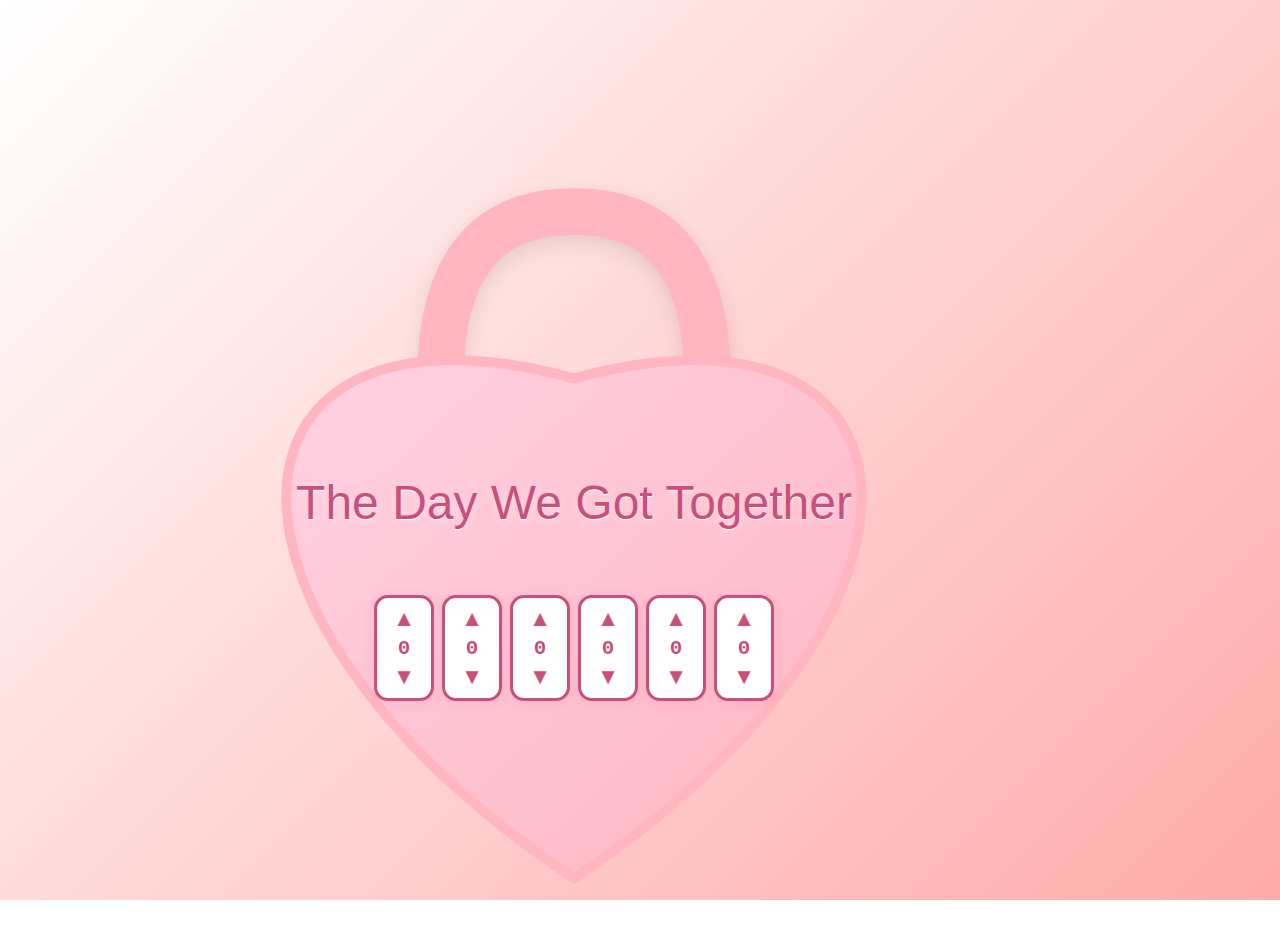
<file: index.html>
<!DOCTYPE html>
<html lang="en">

<head>
    <meta charset="UTF-8">
    <meta name="viewport" content="width=device-width, initial-scale=1.0">
    <link rel="stylesheet" href="css/index.css">
    <title>Heart Lock</title>
</head>

<body>
    <div class="lock-container" style="position:relative;">
        <svg class="lock-svg" viewBox="0 0 520 600" style="display:block;">
            <!-- Shackle with shadow -->
            <path d="M180,260 Q180,160 260,160 Q340,160 340,260" fill="none" stroke="#ffb6c1" stroke-width="28"
                stroke-linecap="round" filter="drop-shadow(0 4px 6px rgba(0,0,0,0.1))" />
            <!-- Heart body with enhanced gradient -->
            <path d="M260,560
                C 20,400 40,200 260,260
                C 480,200 500,400 260,560
                Z" fill="url(#heartGradient)" stroke="#ffb6c1" stroke-width="6" />

            <!-- Add gradient definition -->
            <defs>
                <linearGradient id="heartGradient" x1="0%" y1="0%" x2="100%" y2="100%">
                    <stop offset="0%" style="stop-color:#ffd1e3" />
                    <stop offset="100%" style="stop-color:#ffb6c1" />
                </linearGradient>
            </defs>
        </svg>
        <div class="overlay">
            <div class="lock-title">The Day We Got Together</div>
            <div class="digits-row" id="digitsRow"></div>
        </div>
        <div id="unlockMsg"></div>
    </div>
    <script>
        const password = [0, 9, 1, 8, 2, 3];
        const digitsRow = document.getElementById('digitsRow');
        const unlockMsg = document.getElementById('unlockMsg');
        let digits = [0, 0, 0, 0, 0, 0];

        function renderDigits() {
            digitsRow.innerHTML = '';
            digits.forEach((digit, idx) => {
                const box = document.createElement('div');
                box.className = 'digit-box';
                box.innerHTML = `
                    <button class="arrow-btn" onclick="changeDigit(${idx}, 1)">&#9650;</button>
                    <div class="digit" id="digit${idx}">${digit}</div>
                    <button class="arrow-btn" onclick="changeDigit(${idx}, -1)">&#9660;</button>
                `;
                digitsRow.appendChild(box);
            });
        }

        window.changeDigit = function (idx, delta) {
            digits[idx] = (digits[idx] + delta + 10) % 10;
            renderDigits();
            checkUnlock();
        }

        function checkUnlock() {
            if (digits.every((d, i) => d === password[i])) {
                unlockMsg.innerHTML = '<div class="unlocked">Unlocked! 💖</div>';
                document.querySelector('.lock-container').classList.add('unlocked-state');
                setTimeout(() => {
                    window.location.href = "home.html";
                }, 3000); // 3 seconds delay for animation/message
            } else {
                unlockMsg.innerHTML = '';
                document.querySelector('.lock-container').classList.remove('unlocked-state');
            }
        }

        renderDigits();
    </script>
</body>

</html>
</file>
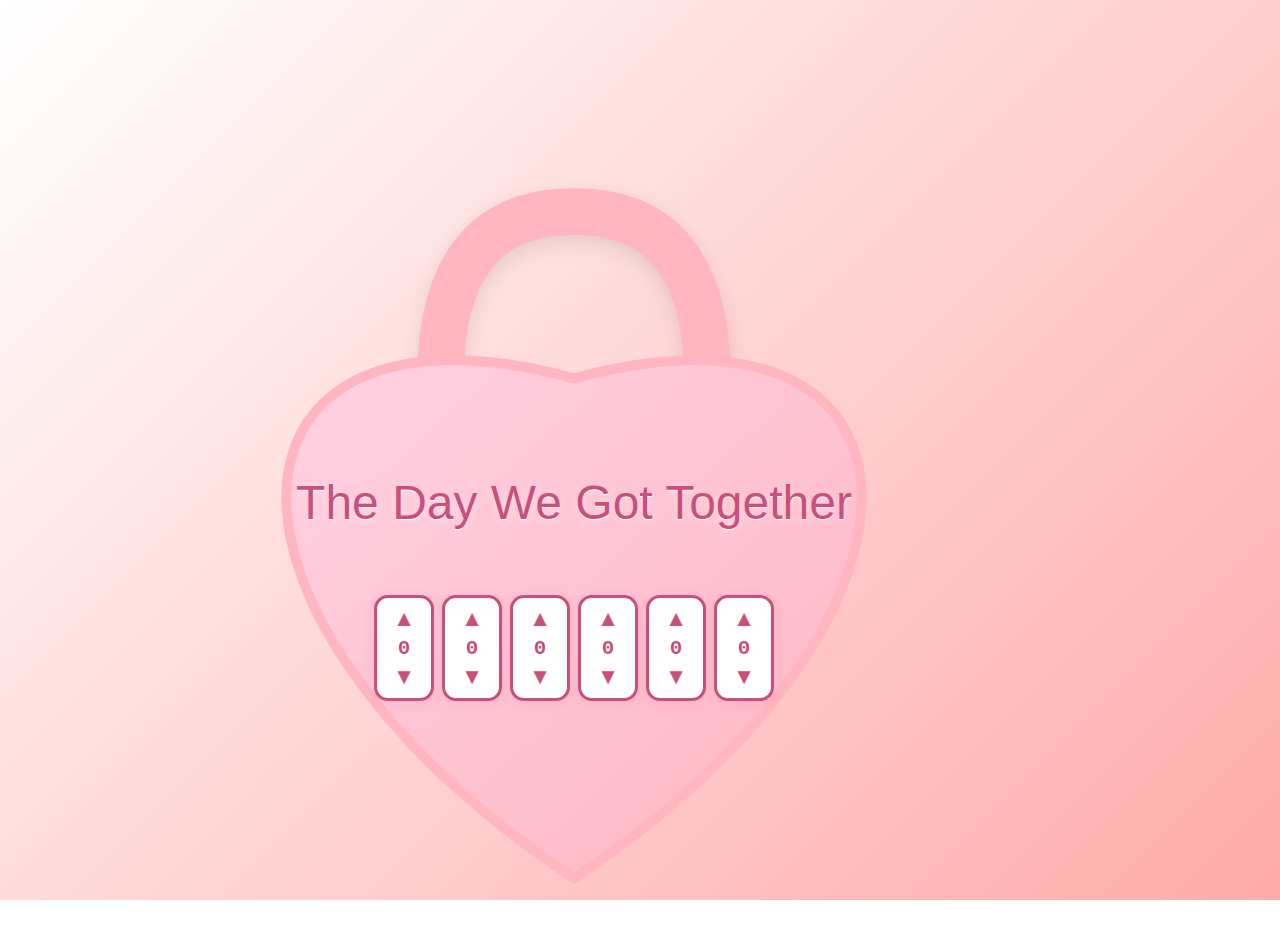
<file: rolbux ft. among use/index.html>
<!DOCTYPE html>
<html lang="en">

<head>
    <meta charset="UTF-8">
    <meta name="viewport" content="width=device-width, initial-scale=1.0">
    <title>Heart Lock</title>
    <style>
        html,
        body {
            height: 100vh;
            width: 100vw;
            margin: 0;
            padding: 0;
            overflow: hidden;
        }

        body {
            background: linear-gradient(135deg, #ffffff 0%, #ffaaaa 100%);
            display: flex;
            flex-direction: column;
            align-items: center;
            justify-content: center;
            min-height: 100vh;
            min-width: 100vw;
            box-sizing: border-box;
        }

        .lock-container {
            display: flex;
            flex-direction: column;
            align-items: center;
            position: fixed;
            top: 55%;
            left: 30%;
            transform: translate(-50%, -50%);
            width: 900px;
            height: 1000px;
        }

        .lock-svg {
            position: relative;
            width: 100%;
            height: 100%;
            display: block;
        }

        .heart-lock {
            transition: transform 0.8s cubic-bezier(0.34, 1.56, 0.64, 1);
        }

        .unlocked-state .heart-lock {
            transform: scale(1.1) translateY(-20px);
        }

        .unlocked-state .lock-svg path:first-child {
            transform-origin: 260px 160px;
            animation: openLock 1s forwards;
        }

        @keyframes openLock {
            0% {
                transform: rotate(0deg);
            }

            100% {
                transform: rotate(-20deg);
            }
        }

        .unlocked {
            position: fixed;
            bottom: 20%;
            left: 50%;
            transform: translateX(-50%);
            font-size: 2em;
            color: #c94f7c;
            font-family: 'Brush Script MT', cursive, sans-serif;
            animation: pop 0.5s;
        }

        @keyframes pop {
            0% {
                transform: translate(-50%, 20px) scale(0.7);
                opacity: 0;
            }

            60% {
                transform: translate(-50%, -5px) scale(1.1);
            }

            100% {
                transform: translate(-50%, 0) scale(1);
                opacity: 1;
            }
        }

        @keyframes pop {
            0% {
                transform: scale(0.7) translateY(20px);
                opacity: 0;
            }

            60% {
                transform: scale(1.1) translateY(-5px);
            }

            100% {
                transform: scale(1) translateY(0);
                opacity: 1;
            }
        }

        .heart-lock {
            width: 520px;
            height: 40px;
            background:
                radial-gradient(circle at 60% 40%, #ffd1e3 60%, #ffb6c1 100%);
            position: relative;
            /* Heart shape using clip-path */
            clip-path: path('M 260 440 Q 520 320 390 170 Q 520 40 260 120 Q 0 40 130 170 Q 0 320 260 440 Z');
            box-shadow: 0 12px 48px #f8b6c1a0;
            display: flex;
            flex-direction: column;
            align-items: center;
            justify-content: flex-end;
            margin-bottom: 0;
            overflow: visible;
        }

        .heart-lock:before {
            content: '';
            position: absolute;
            top: -160px;
            left: 50%;
            transform: translateX(-50%);
            width: 260px;
            height: 260px;
            border: 24px solid #ffb6c1;
            border-bottom: none;
            border-radius: 130px 130px 0 0;
            background: transparent;
            z-index: 2;
            box-sizing: border-box;
        }

        .lock-svg {
            position: relative;
            width: 900px;
            height: 1000px;
            display: block;
        }

        .overlay {
            position: absolute;
            left: 0;
            top: 0;
            width: 100%;
            height: 100%;
            pointer-events: none;
        }

        .overlay>* {
            pointer-events: auto;
        }

        .lock-title {
            position: absolute;
            top: 530px;
            /* Move title further down */
            left: 0;
            width: 100%;
            text-align: center;
            font-family: 'Brush Script MT', cursive, sans-serif;
            font-size: 3em;
            /* smaller title */
            color: #c94f7c;
            pointer-events: none;
            user-select: none;
            text-shadow: 0 2px 8px #fff6, 0 1px 0 #fff;
        }

        .digits-row {
            position: absolute;
            top: 650px;
            /* Move code boxes further down */
            left: 50%;
            transform: translateX(-50%);
            display: flex;
            justify-content: center;
            gap: 8px;
            /* reduced gap */
        }

        .digit-box {
            background: #fff;
            border: 3px solid #c94f7c;
            border-radius: 14px;
            width: 54px;
            /* narrower */
            height: 100px;
            /* shorter */
            display: flex;
            flex-direction: column;
            align-items: center;
            justify-content: center;
            box-shadow: 0 2px 12px #c94f7c22;
        }

        .arrow-btn {
            background: none;
            border: none;
            font-size: 1.4em;
            /* smaller arrows */
            color: #c94f7c;
            cursor: pointer;
            user-select: none;
            transition: color 0.2s;
            line-height: 1;
            padding: 0;
        }

        .arrow-btn:active {
            color: #a03a5e;
        }

        .digit {
            font-size: 1.6em;
            /* smaller numbers */
            font-family: monospace;
            margin: 6px 0;
            color: #c94f7c;
            font-weight: bold;
        }

        .unlocked {
            margin-top: 30px;
            font-size: 2em;
            color: #c94f7c;
            font-family: 'Brush Script MT', cursive, sans-serif;
            animation: pop 0.5s;
        }

        @keyframes pop {
            0% {
                transform: scale(0.7);
            }

            80% {
                transform: scale(1.1);
            }

            100% {
                transform: scale(1);
            }
        }
    </style>
</head>

<body>
    <div class="lock-container" style="position:relative;">
        <svg class="lock-svg" viewBox="0 0 520 600" style="display:block;">
            <!-- Shackle with shadow -->
            <path d="M180,260 Q180,160 260,160 Q340,160 340,260" fill="none" stroke="#ffb6c1" stroke-width="28"
                stroke-linecap="round" filter="drop-shadow(0 4px 6px rgba(0,0,0,0.1))" />
            <!-- Heart body with enhanced gradient -->
            <path d="M260,560
                C 20,400 40,200 260,260
                C 480,200 500,400 260,560
                Z" fill="url(#heartGradient)" stroke="#ffb6c1" stroke-width="6" />

            <!-- Add gradient definition -->
            <defs>
                <linearGradient id="heartGradient" x1="0%" y1="0%" x2="100%" y2="100%">
                    <stop offset="0%" style="stop-color:#ffd1e3" />
                    <stop offset="100%" style="stop-color:#ffb6c1" />
                </linearGradient>
            </defs>
        </svg>
        <div class="overlay">
            <div class="lock-title">The Day We Got Together</div>
            <div class="digits-row" id="digitsRow"></div>
        </div>
        <div id="unlockMsg"></div>
    </div>
    <script>
        const password = [0, 9, 1, 8, 2, 3];
        const digitsRow = document.getElementById('digitsRow');
        const unlockMsg = document.getElementById('unlockMsg');
        let digits = [0, 0, 0, 0, 0, 0];

        function renderDigits() {
            digitsRow.innerHTML = '';
            digits.forEach((digit, idx) => {
                const box = document.createElement('div');
                box.className = 'digit-box';
                box.innerHTML = `
                    <button class="arrow-btn" onclick="changeDigit(${idx}, 1)">&#9650;</button>
                    <div class="digit" id="digit${idx}">${digit}</div>
                    <button class="arrow-btn" onclick="changeDigit(${idx}, -1)">&#9660;</button>
                `;
                digitsRow.appendChild(box);
            });
        }

        window.changeDigit = function (idx, delta) {
            digits[idx] = (digits[idx] + delta + 10) % 10;
            renderDigits();
            checkUnlock();
        }

        function checkUnlock() {
            if (digits.every((d, i) => d === password[i])) {
                unlockMsg.innerHTML = '<div class="unlocked">Unlocked! 💖</div>';
                document.querySelector('.lock-container').classList.add('unlocked-state');
                setTimeout(() => {
                    window.location.href = "home.html";
                }, 3000); // 3 seconds delay for animation/message
            } else {
                unlockMsg.innerHTML = '';
                document.querySelector('.lock-container').classList.remove('unlocked-state');
            }
        }

        renderDigits();
    </script>
</body>

</html>
</file>
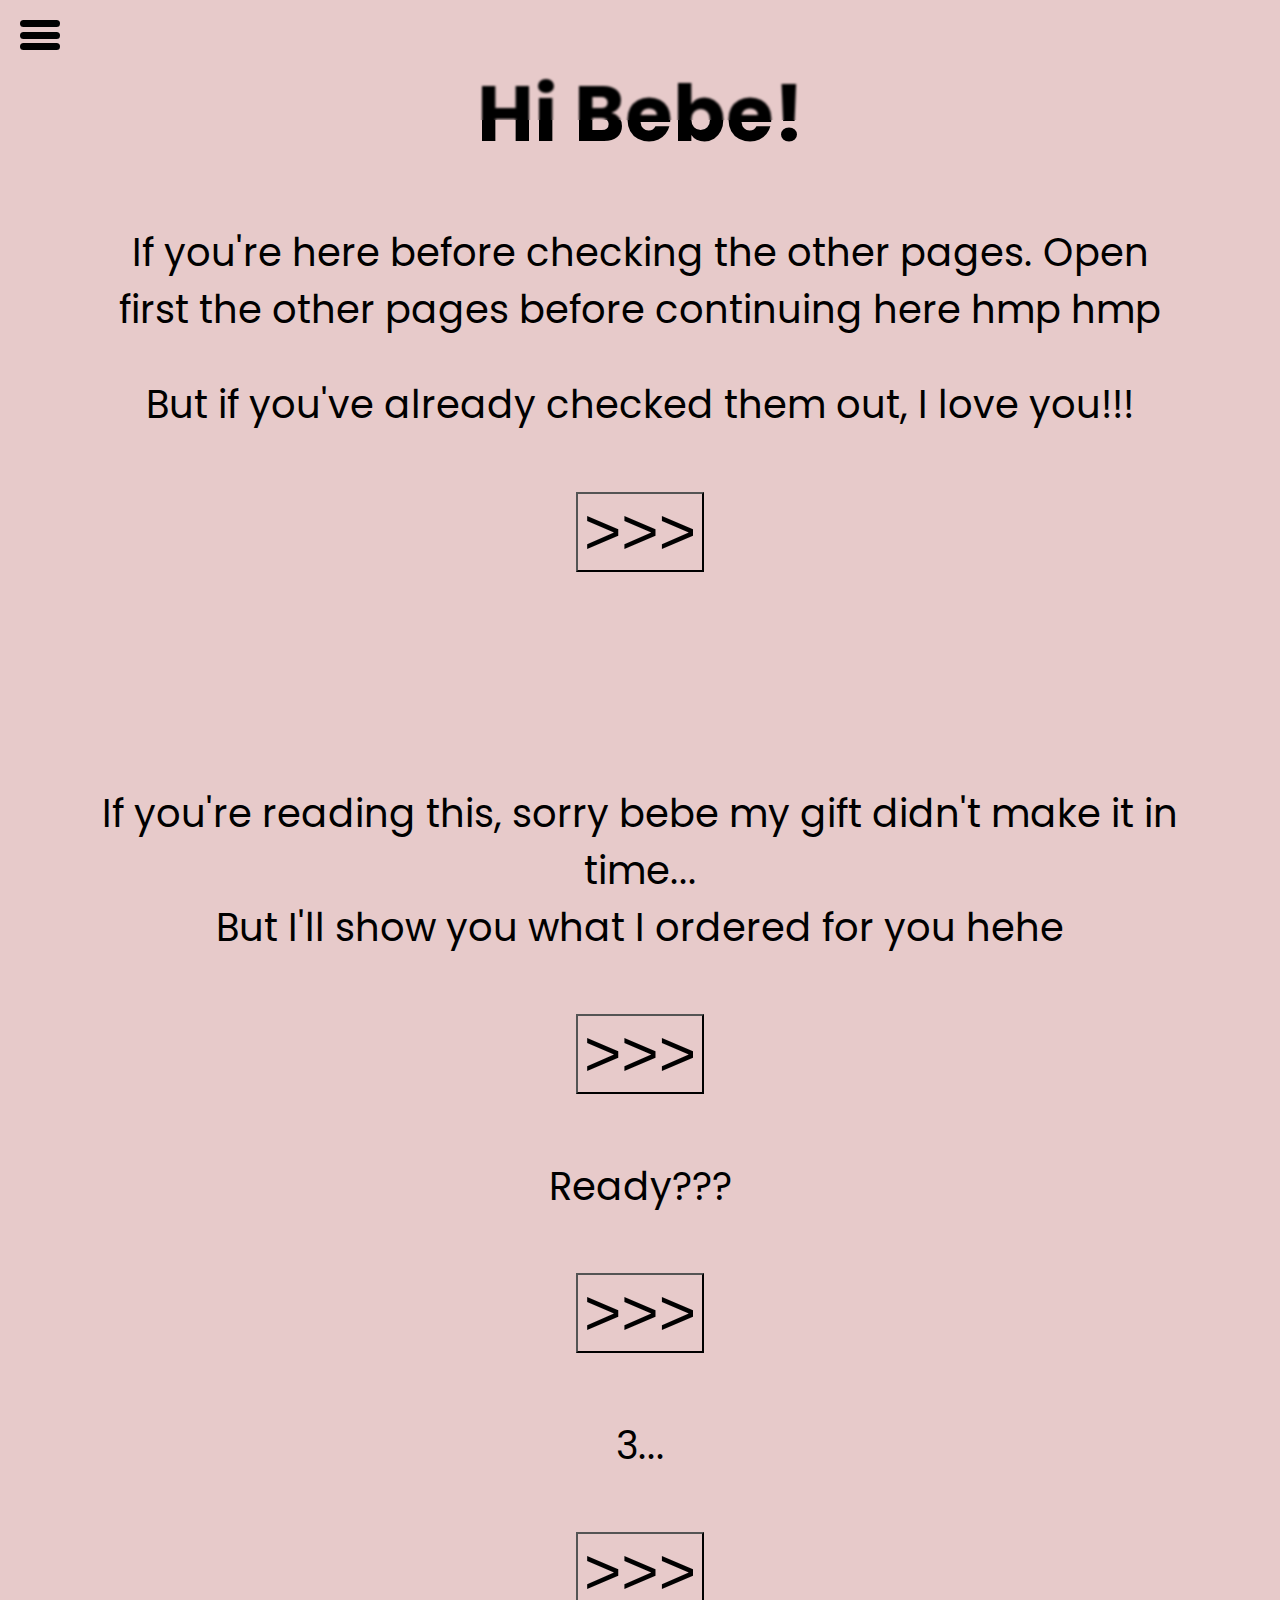
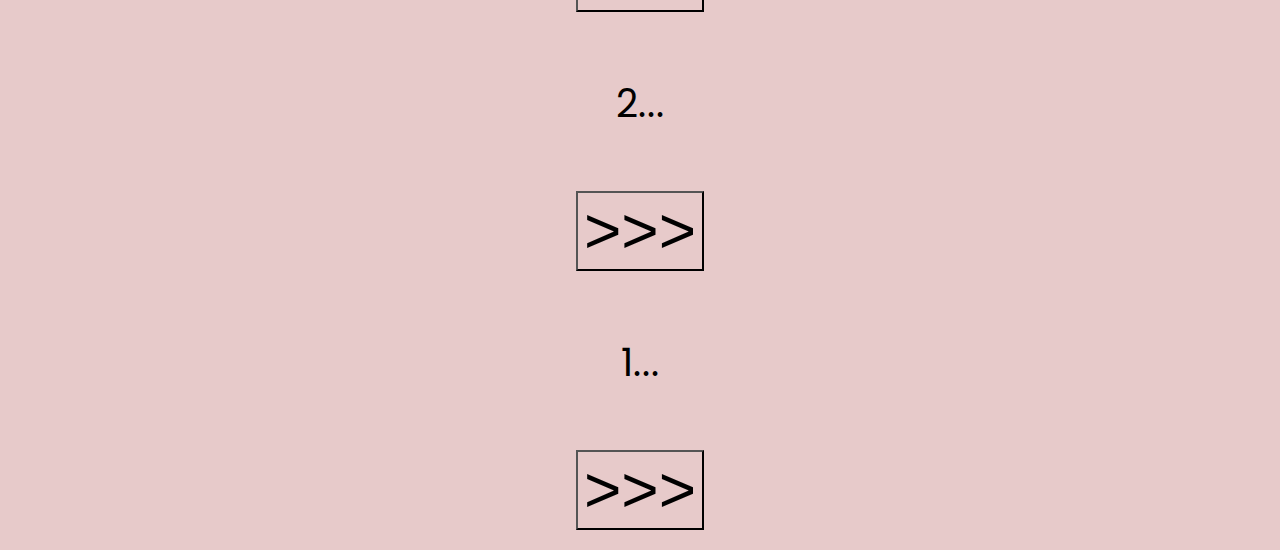
<file: surprise.html>
<!DOCTYPE html>
<html lang="en">

<head>
    <meta charset="UTF-8">
    <meta name="viewport" content="width=device-width, initial-scale=1.0">
    <title>Surprise</title>
    <link rel="stylesheet" href="css/general.css">
    <link rel="stylesheet" href="css/surpise.css">
    <script src="js/general.js" defer></script>
    <script src="js/surprise.js" defer></script>

</head>

<body>
    <nav>
        <div class="hamburger">
            <div class="line"></div>
            <div class="line"></div>
            <div class="line"></div>
        </div>
        <div class="drop">
            <li><a href="home.html">Home</a></li>
            <li><a href="story.html">Days</a></li>
            <li><a href="months.html">Months</a></li>
            <li><a href="fun.html">Albums</a></li>
            <li><a href="surprise.html">???</a></li>
        </div>
    </nav>

    <!--First-->

    <div class="ask" id="first">
        <div class="main-header">
            <h1>Hi Bebe!</h1>
            <p>If you're here before checking the other pages. Open first the other pages before continuing here hmp hmp
            </p>
            <p>But if you've already checked them out, I love you!!!</p>
        </div>

        <div class="buttons">
            <button type="button" class="no-btn" onclick="showSecond()">>>></button>
        </div>
    </div>

    <!--Second-->

    <div class="ask" id="second">
        <div class="main-header">
            <p>If you're reading this, sorry bebe my gift didn't make it in time... <br>
                But I'll show you what I ordered for you hehe</p>
        </div>

        <div class="buttons">
            <button type="button" class="no-btn" onclick="showThird()">>>></button>
        </div>
    </div>

    <!--Third-->

    <div class="ask" id="third">
        <div class="main-header">
            <p>Ready???</p>
        </div>

        <div class="buttons">
            <button type="button" class="no-btn" onclick="showFourth()">>>></button>
        </div>
    </div>

    <!--Fourth-->

    <div class="ask" id="fourth">
        <div class="main-header">
            <p>3...</p>
        </div>

        <div class="buttons">
            <button type="button" class="no-btn" onclick="showFifth()">>>></button>
        </div>
    </div>

    <!--Fifth-->

    <div class="ask" id="fifth">
        <div class="main-header">
            <p>2...</p>
        </div>

        <div class="buttons">
            <button type="button" class="no-btn" onclick="showSixth()">>>></button>
        </div>
    </div>

    <!--Sixth-->

    <div class="ask" id="sixth">
        <div class="main-header">
            <p>1...</p>
        </div>

        <div class="buttons">
            <button type="button" class="no-btn" onclick="showLast()">>>></button>
        </div>
    </div>

    <!--Last-->

    <div class="ask" id="last" style="display: none;">
        <div class="main-header">
            <p>...</p>
            <div class="buttons">
                <button class="yes-btn"><a href="gift.html">>>></a></button>
            </div>
        </div>
    </div>



</body>

</html>
</file>
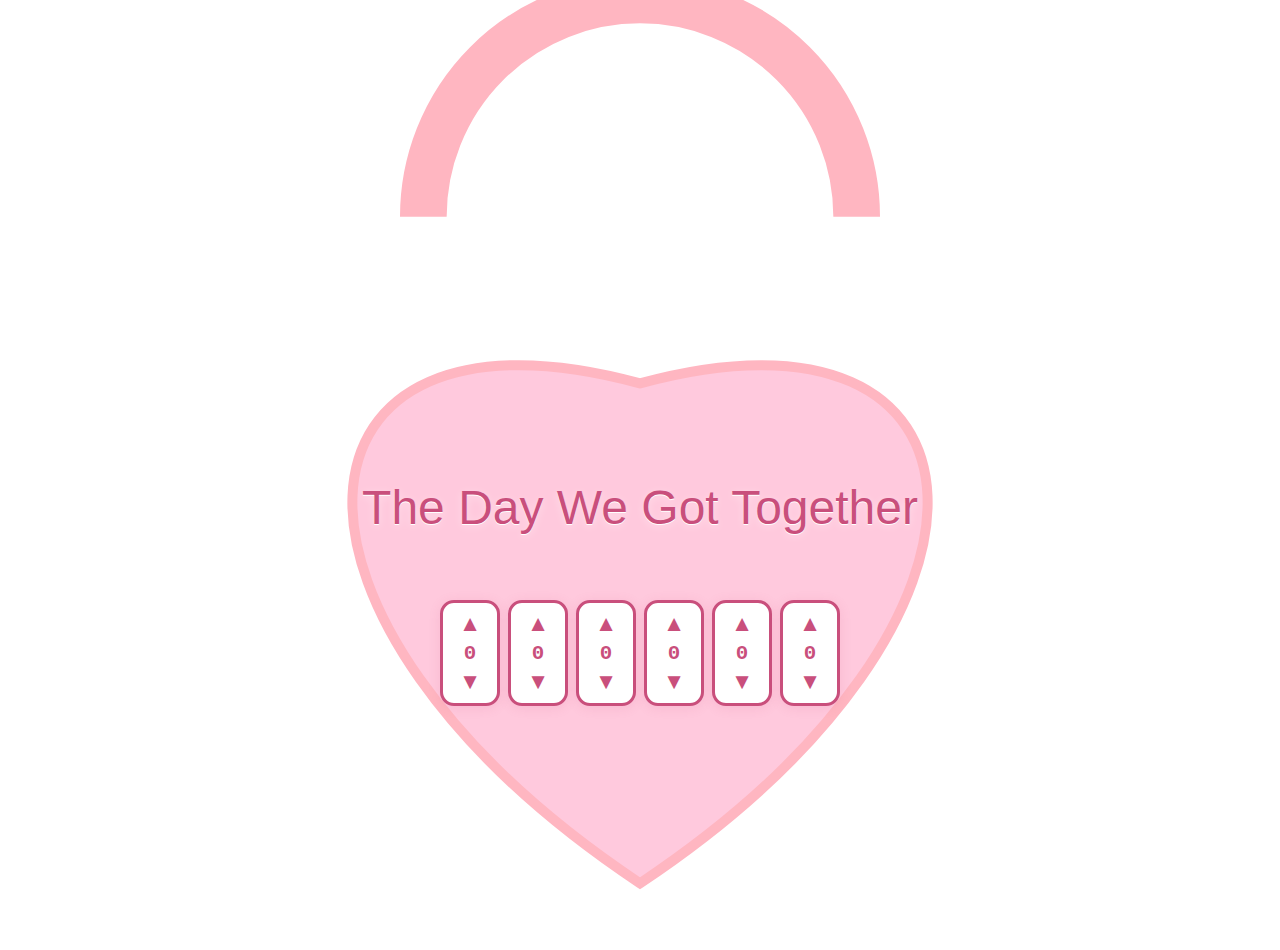
<file: rolbux ft. among use/lock.html>
<!DOCTYPE html>
<html lang="en">
<head>
    <meta charset="UTF-8">
    <meta name="viewport" content="width=device-width, initial-scale=1.0">
    <title>Heart Lock</title>
    <style>
        html, body {
            height: 100vh;
            width: 100vw;
            margin: 0;
            padding: 0;
            overflow: hidden;
        }
        body {
            background: #fff;
            display: flex;
            flex-direction: column;
            align-items: center;
            justify-content: center;
            min-height: 100vh;
            min-width: 100vw;
            box-sizing: border-box;
        }
        .lock-container {
            display: flex;
            flex-direction: column;
            align-items: center;
        }
        .heart-lock {
            width: 520px;
            height: 40px;
            background: 
                radial-gradient(circle at 60% 40%, #ffd1e3 60%, #ffb6c1 100%);
            position: relative;
            /* Heart shape using clip-path */
            clip-path: path('M 260 440 Q 520 320 390 170 Q 520 40 260 120 Q 0 40 130 170 Q 0 320 260 440 Z');
            box-shadow: 0 12px 48px #f8b6c1a0;
            display: flex;
            flex-direction: column;
            align-items: center;
            justify-content: flex-end;
            margin-bottom: 0;
            overflow: visible;
        }
        .heart-lock:before {
            content: '';
            position: absolute;
            top: -160px;
            left: 50%;
            transform: translateX(-50%);
            width: 260px;
            height: 260px;
            border: 24px solid #ffb6c1;
            border-bottom: none;
            border-radius: 130px 130px 0 0;
            background: transparent;
            z-index: 2;
            box-sizing: border-box;
        }
        .lock-svg {
            position: relative;
            width: 900px;
            height: 1000px;
            display: block;
        }
        .overlay {
            position: absolute;
            left: 0;
            top: 0;
            width: 100%;
            height: 100%;
            pointer-events: none;
        }
        .overlay > * {
            pointer-events: auto;
        }
        .lock-title {
            position: absolute;
            top: 530px; /* Move title further down */
            left: 0;
            width: 100%;
            text-align: center;
            font-family: 'Brush Script MT', cursive, sans-serif;
            font-size: 3em; /* smaller title */
            color: #c94f7c;
            pointer-events: none;
            user-select: none;
            text-shadow: 0 2px 8px #fff6, 0 1px 0 #fff;
        }
        .digits-row {
            position: absolute;
            top: 650px; /* Move code boxes further down */
            left: 50%;
            transform: translateX(-50%);
            display: flex;
            justify-content: center;
            gap: 8px;         /* reduced gap */
        }
        .digit-box {
            background: #fff;
            border: 3px solid #c94f7c;
            border-radius: 14px;
            width: 54px;      /* narrower */
            height: 100px;    /* shorter */
            display: flex;
            flex-direction: column;
            align-items: center;
            justify-content: center;
            box-shadow: 0 2px 12px #c94f7c22;
        }
        .arrow-btn {
            background: none;
            border: none;
            font-size: 1.4em; /* smaller arrows */
            color: #c94f7c;
            cursor: pointer;
            user-select: none;
            transition: color 0.2s;
            line-height: 1;
            padding: 0;
        }
        .arrow-btn:active {
            color: #a03a5e;
        }
        .digit {
            font-size: 1.6em; /* smaller numbers */
            font-family: monospace;
            margin: 6px 0;
            color: #c94f7c;
            font-weight: bold;
        }
        .unlocked {
            margin-top: 30px;
            font-size: 2em;
            color: #c94f7c;
            font-family: 'Brush Script MT', cursive, sans-serif;
            animation: pop 0.5s;
        }
        @keyframes pop {
            0% { transform: scale(0.7);}
            80% { transform: scale(1.1);}
            100% { transform: scale(1);}
        }
    </style>
</head>
<body>
    <div class="lock-container" style="position:relative;">
        <svg class="lock-svg" viewBox="0 0 520 600" style="display:block;">
            <!-- Shackle -->
            <path d="M130,160 a130,130 0 1,1 260,0" fill="none" stroke="#ffb6c1" stroke-width="28"/>
            <!-- Heart body -->
            <path d="M260,560
                C 20,400 40,200 260,260
                C 480,200 500,400 260,560
                Z"
                fill="#ffc9dd"
                stroke="#ffb6c1"
                stroke-width="6"/>
        </svg>
        <div class="overlay">
            <div class="lock-title">The Day We Got Together</div>
            <div class="digits-row" id="digitsRow"></div>
        </div>
        <div id="unlockMsg"></div>
    </div>
    <script>
        const password = [0,9,1,8,2,3];
        const digitsRow = document.getElementById('digitsRow');
        const unlockMsg = document.getElementById('unlockMsg');
        let digits = [0,0,0,0,0,0];

        function renderDigits() {
            digitsRow.innerHTML = '';
            digits.forEach((digit, idx) => {
                const box = document.createElement('div');
                box.className = 'digit-box';
                box.innerHTML = `
                    <button class="arrow-btn" onclick="changeDigit(${idx}, 1)">&#9650;</button>
                    <div class="digit" id="digit${idx}">${digit}</div>
                    <button class="arrow-btn" onclick="changeDigit(${idx}, -1)">&#9660;</button>
                `;
                digitsRow.appendChild(box);
            });
        }

        window.changeDigit = function(idx, delta) {
            digits[idx] = (digits[idx] + delta + 10) % 10;
            renderDigits();
            checkUnlock();
        }

        function checkUnlock() {
            if (digits.every((d, i) => d === password[i])) {
                unlockMsg.innerHTML = '<div class="unlocked">Unlocked! 💖</div>';
            } else {
                unlockMsg.innerHTML = '';
            }
        }

        renderDigits();
    </script>
</body>
</html>
</file>
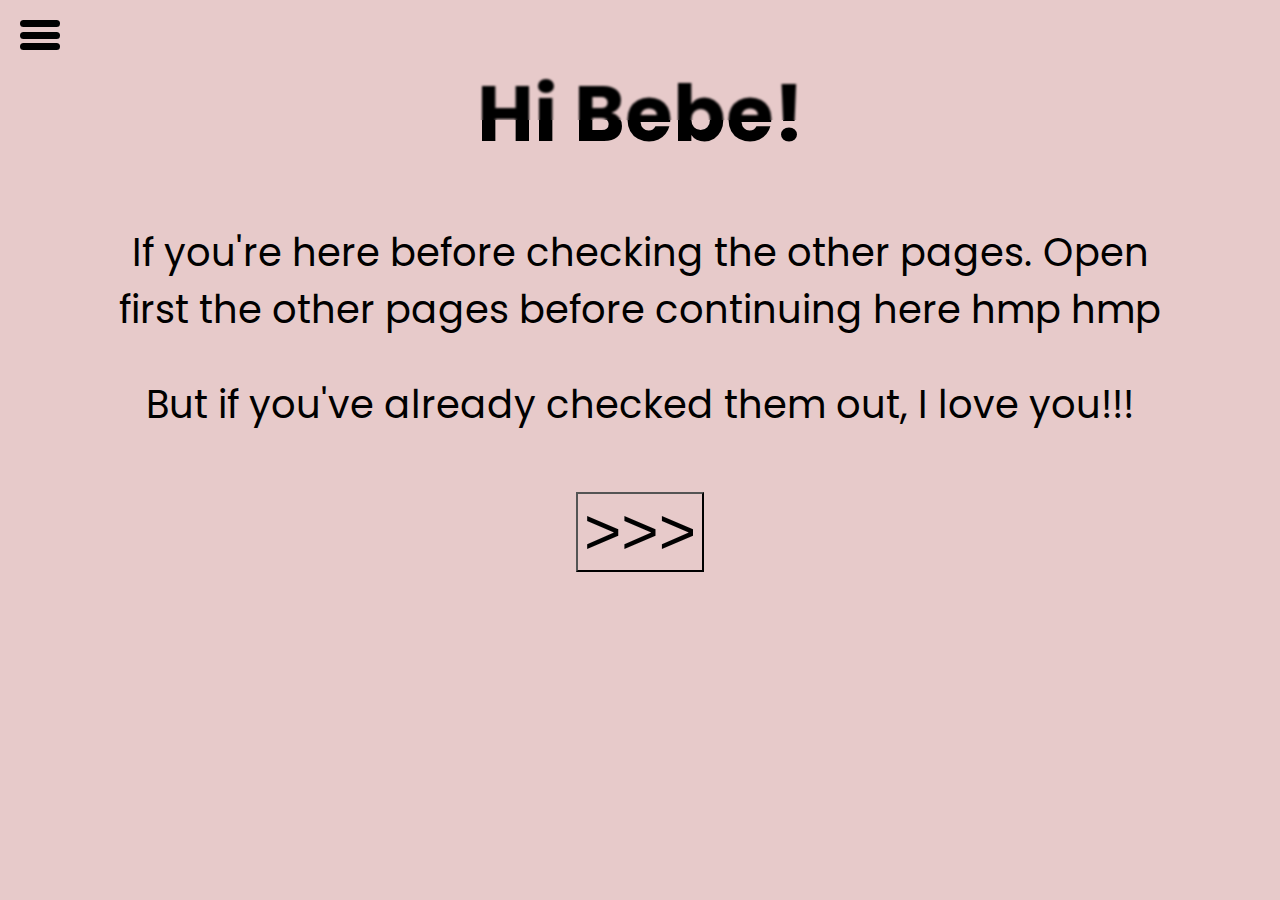
<file: rolbux ft. among use/surprise.html>
<!DOCTYPE html>
<html lang="en">

<head>
    <meta charset="UTF-8">
    <meta name="viewport" content="width=device-width, initial-scale=1.0">
    <title>Surprise</title>
    <link rel="stylesheet" href="css/general.css">
    <link rel="stylesheet" href="css/surpise.css">
    <script src="js/general.js" defer></script>
    <script src="js/surprise.js" defer></script>

</head>

<body>
    <nav>
        <div class="hamburger">
            <div class="line"></div>
            <div class="line"></div>
            <div class="line"></div>
        </div>
        <div class="drop">
            <li><a href="home.html">Home</a></li>
            <li><a href="story.html">Days</a></li>
            <li><a href="months.html">Months</a></li>
            <li><a href="fun.html">Albums</a></li>
            <li><a href="surprise.html">???</a></li>
        </div>
    </nav>



    <div class="ask" id="first">
        <div class="main-header">
            <h1>Hi Bebe!</h1>
            <p>If you're here before checking the other pages. Open first the other pages before continuing here hmp hmp
            </p>
            <p>But if you've already checked them out, I love you!!!</p>
        </div>

        <div class="buttons">
            <button type="button" class="no-btn" onclick="showSecond()">>>></button>
        </div>
    </div>

    <div class="ask" id="second" style="display: none;">
        <div class="main-header">
            <p>If you're reading this, sorry bebe my gift didn't make it in time... <br>
            But I'll show you what I ordered for you hehe</p>
        </div>
        <div class="buttons">
            <button class="yes-btn"><a href="gift.html">>>></a></button>
        </div>
    </div>

</body>

</html>
</file>
<file: css/index.css>
html,
body {
  height: 100vh;
  width: 100vw;
  margin: 0;
  padding: 0;
  overflow: hidden;
}

body {
  background: linear-gradient(135deg, #ffffff 0%, #ffaaaa 100%);
  display: flex;
  flex-direction: column;
  align-items: center;
  justify-content: center;
  min-height: 100vh;
  min-width: 100vw;
  box-sizing: border-box;
}

.lock-container {
  display: flex;
  flex-direction: column;
  align-items: center;
  position: fixed;
  top: 55%;
  left: 30%;
  transform: translate(-50%, -50%);
  width: 900px;
  height: 1000px;
}

.lock-svg {
  position: relative;
  width: 100%;
  height: 100%;
  display: block;
}

.heart-lock {
  transition: transform 0.8s cubic-bezier(0.34, 1.56, 0.64, 1);
}

.unlocked-state .heart-lock {
  transform: scale(1.1) translateY(-20px);
}

.unlocked-state .lock-svg path:first-child {
  transform-origin: 260px 160px;
  animation: openLock 1s forwards;
}

@keyframes openLock {
  0% {
    transform: rotate(0deg);
  }

  100% {
    transform: rotate(-20deg);
  }
}

.unlocked {
  position: fixed;
  bottom: 20%;
  left: 50%;
  transform: translateX(-50%);
  font-size: 2em;
  color: #c94f7c;
  font-family: "Brush Script MT", cursive, sans-serif;
  animation: pop 0.5s;
}

@keyframes pop {
  0% {
    transform: translate(-50%, 20px) scale(0.7);
    opacity: 0;
  }

  60% {
    transform: translate(-50%, -5px) scale(1.1);
  }

  100% {
    transform: translate(-50%, 0) scale(1);
    opacity: 1;
  }
}

@keyframes pop {
  0% {
    transform: scale(0.7) translateY(20px);
    opacity: 0;
  }

  60% {
    transform: scale(1.1) translateY(-5px);
  }

  100% {
    transform: scale(1) translateY(0);
    opacity: 1;
  }
}

.heart-lock {
  width: 520px;
  height: 40px;
  background: radial-gradient(circle at 60% 40%, #ffd1e3 60%, #ffb6c1 100%);
  position: relative;
  /* Heart shape using clip-path */
  clip-path: path(
    "M 260 440 Q 520 320 390 170 Q 520 40 260 120 Q 0 40 130 170 Q 0 320 260 440 Z"
  );
  box-shadow: 0 12px 48px #f8b6c1a0;
  display: flex;
  flex-direction: column;
  align-items: center;
  justify-content: flex-end;
  margin-bottom: 0;
  overflow: visible;
}

.heart-lock:before {
  content: "";
  position: absolute;
  top: -160px;
  left: 50%;
  transform: translateX(-50%);
  width: 260px;
  height: 260px;
  border: 24px solid #ffb6c1;
  border-bottom: none;
  border-radius: 130px 130px 0 0;
  background: transparent;
  z-index: 2;
  box-sizing: border-box;
}

.lock-svg {
  position: relative;
  width: 900px;
  height: 1000px;
  display: block;
}

.overlay {
  position: absolute;
  left: 0;
  top: 0;
  width: 100%;
  height: 100%;
  pointer-events: none;
}

.overlay > * {
  pointer-events: auto;
}

.lock-title {
  position: absolute;
  top: 530px;
  /* Move title further down */
  left: 0;
  width: 100%;
  text-align: center;
  font-family: "Brush Script MT", cursive, sans-serif;
  font-size: 3em;
  /* smaller title */
  color: #c94f7c;
  pointer-events: none;
  user-select: none;
  text-shadow: 0 2px 8px #fff6, 0 1px 0 #fff;
}

.digits-row {
  position: absolute;
  top: 650px;
  /* Move code boxes further down */
  left: 50%;
  transform: translateX(-50%);
  display: flex;
  justify-content: center;
  gap: 8px;
  /* reduced gap */
}

.digit-box {
  background: #fff;
  border: 3px solid #c94f7c;
  border-radius: 14px;
  width: 54px;
  /* narrower */
  height: 100px;
  /* shorter */
  display: flex;
  flex-direction: column;
  align-items: center;
  justify-content: center;
  box-shadow: 0 2px 12px #c94f7c22;
}

.arrow-btn {
  background: none;
  border: none;
  font-size: 1.4em;
  /* smaller arrows */
  color: #c94f7c;
  cursor: pointer;
  user-select: none;
  transition: color 0.2s;
  line-height: 1;
  padding: 0;
}

.arrow-btn:active {
  color: #a03a5e;
}

.digit {
  font-size: 1.6em;
  /* smaller numbers */
  font-family: monospace;
  margin: 6px 0;
  color: #c94f7c;
  font-weight: bold;
}

.unlocked {
  margin-top: 30px;
  font-size: 2em;
  color: #c94f7c;
  font-family: "Brush Script MT", cursive, sans-serif;
  animation: pop 0.5s;
}

@keyframes pop {
  0% {
    transform: scale(0.7);
  }

  80% {
    transform: scale(1.1);
  }

  100% {
    transform: scale(1);
  }
}
</file>
<file: css/general.css>
@import url("https://fonts.googleapis.com/css2?family=Poppins:ital,wght@0,100;0,200;0,300;0,400;0,500;0,600;0,700;0,800;0,900;1,100;1,200;1,300;1,400;1,500;1,600;1,700;1,800;1,900&display=swap");
body {
  font-family: Poppins;
  margin: 0;
}

/* Navigation and Hamburger Menu Styles */


nav {
    position: fixed;
    top: 0;
    width: 100%;
    z-index: 1000;
    padding: 20px;
    display: flex;
    
}

.hamburger {
    display: flex;
    flex-direction: column;
    justify-content: space-between;
    width: 40px;
    height: 30px;
    cursor: pointer;
    z-index: 1001;
    transition: all 0.3s ease;
}

.hamburger .line {
    width: 100%;
    height: 7px;
    background-color: rgb(0, 0, 0);
    border-radius: 10px;
    transition: all 0.3s ease;
}

.hamburger:hover .line {
    background-color: #f99090;
}

.drop {
    position: fixed;
    top: -100%;
    left: 0;
    width: 100%;
    height: 100vh;
    backdrop-filter: blur(1px); /* This creates the blur effect */
    -webkit-backdrop-filter: blur(1px); /* For Safari support */
    padding: 80px 0 40px;
    transition: top 0.4s ease;
    display: flex;
    justify-content: center;
    align-items: center;
    flex-direction: column;
    z-index: 1000;
}

.blur-background .hero-video video {
    filter: blur(5px);
    transition: filter 0.4s ease;
}

.drop.active {
    background-color: rgba(249, 144, 144, 0.636);
    top: 0;
}

.drop li {
    list-style: none;
    margin: 15px 0;
    text-align: center;
}

.drop li a {
    text-decoration: none;
    color: white;
    font-size: 30px;
    font-weight: 1000;
    transition: color 0.3s ease;
    text-shadow: 1px 1px 2px rgba(0, 0, 0, 0.2);
}

.drop li a:hover {
    color: #efc0c0;
}
</file>
<file: css/surpise.css>
body {
  background-color: rgb(231, 202, 202);
  background-attachment: fixed;
  margin: 0;
  height: 100%;
  width: 100%;
  position: relative;
}

img{
  border: 5px solid rgb(202, 127, 139);
  box-shadow: 5px 5px 5px rgb(151, 151, 151);
  display: block;
  margin-left: auto;
  margin-right: auto;
  width: 75%;
}

a {
  text-decoration: none;
  color: black;
}

button {
  font-size: clamp(5px, 5vw, 10rem);
  margin: 20px;
  cursor: pointer;
  background-color: rgba(202, 127, 140, 0);
}

.main-header {
  text-align: center;
  font-size: clamp(5px, 3vw, 10rem);
  margin-top: 5px;
  margin-right: 100px;
  margin-left: 100px;
}

#second {
margin-top: 150px;}

.ask {
  position: relative;
  display: flex;
  flex: 0;
  flex-direction: column;
  align-items: center;
}
</file>
<file: rolbux ft. among use/css/general.css>
@import url("https://fonts.googleapis.com/css2?family=Poppins:ital,wght@0,100;0,200;0,300;0,400;0,500;0,600;0,700;0,800;0,900;1,100;1,200;1,300;1,400;1,500;1,600;1,700;1,800;1,900&display=swap");
body {
  font-family: Poppins;
  margin: 0;
}

/* Navigation and Hamburger Menu Styles */


nav {
    position: fixed;
    top: 0;
    width: 100%;
    z-index: 1000;
    padding: 20px;
    display: flex;
    
}

.hamburger {
    display: flex;
    flex-direction: column;
    justify-content: space-between;
    width: 40px;
    height: 30px;
    cursor: pointer;
    z-index: 1001;
    transition: all 0.3s ease;
}

.hamburger .line {
    width: 100%;
    height: 7px;
    background-color: rgb(0, 0, 0);
    border-radius: 10px;
    transition: all 0.3s ease;
}

.hamburger:hover .line {
    background-color: #f99090;
}

.drop {
    position: fixed;
    top: -100%;
    left: 0;
    width: 100%;
    height: 100vh;
    backdrop-filter: blur(1px); /* This creates the blur effect */
    -webkit-backdrop-filter: blur(1px); /* For Safari support */
    padding: 80px 0 40px;
    transition: top 0.4s ease;
    display: flex;
    justify-content: center;
    align-items: center;
    flex-direction: column;
    z-index: 1000;
}

.blur-background .hero-video video {
    filter: blur(5px);
    transition: filter 0.4s ease;
}

.drop.active {
    background-color: rgba(249, 144, 144, 0.636);
    top: 0;
}

.drop li {
    list-style: none;
    margin: 15px 0;
    text-align: center;
}

.drop li a {
    text-decoration: none;
    color: white;
    font-size: 30px;
    font-weight: 1000;
    transition: color 0.3s ease;
    text-shadow: 1px 1px 2px rgba(0, 0, 0, 0.2);
}

.drop li a:hover {
    color: #efc0c0;
}
</file>
<file: rolbux ft. among use/css/surpise.css>
body {
  background-color: rgb(231, 202, 202);
  background-attachment: fixed;
  margin: 0;
  height: 100%;
  width: 100%;
  position: relative;
}

img{
  border: 5px solid rgb(202, 127, 139);
  box-shadow: 5px 5px 5px rgb(151, 151, 151);
  display: block;
  margin-left: auto;
  margin-right: auto;
  width: 75%;
}

a {
  text-decoration: none;
  color: black;
}

button {
  font-size: clamp(5px, 5vw, 10rem);
  margin: 20px;
  cursor: pointer;
  background-color: rgba(202, 127, 140, 0);
}

.main-header {
  text-align: center;
  font-size: clamp(5px, 3vw, 10rem);
  margin-top: 5px;
  margin-right: 100px;
  margin-left: 100px;
}

#second {
margin-top: 150px;}

.ask {
  position: relative;
  display: flex;
  flex: 0;
  flex-direction: column;
  align-items: center;
}
</file>
